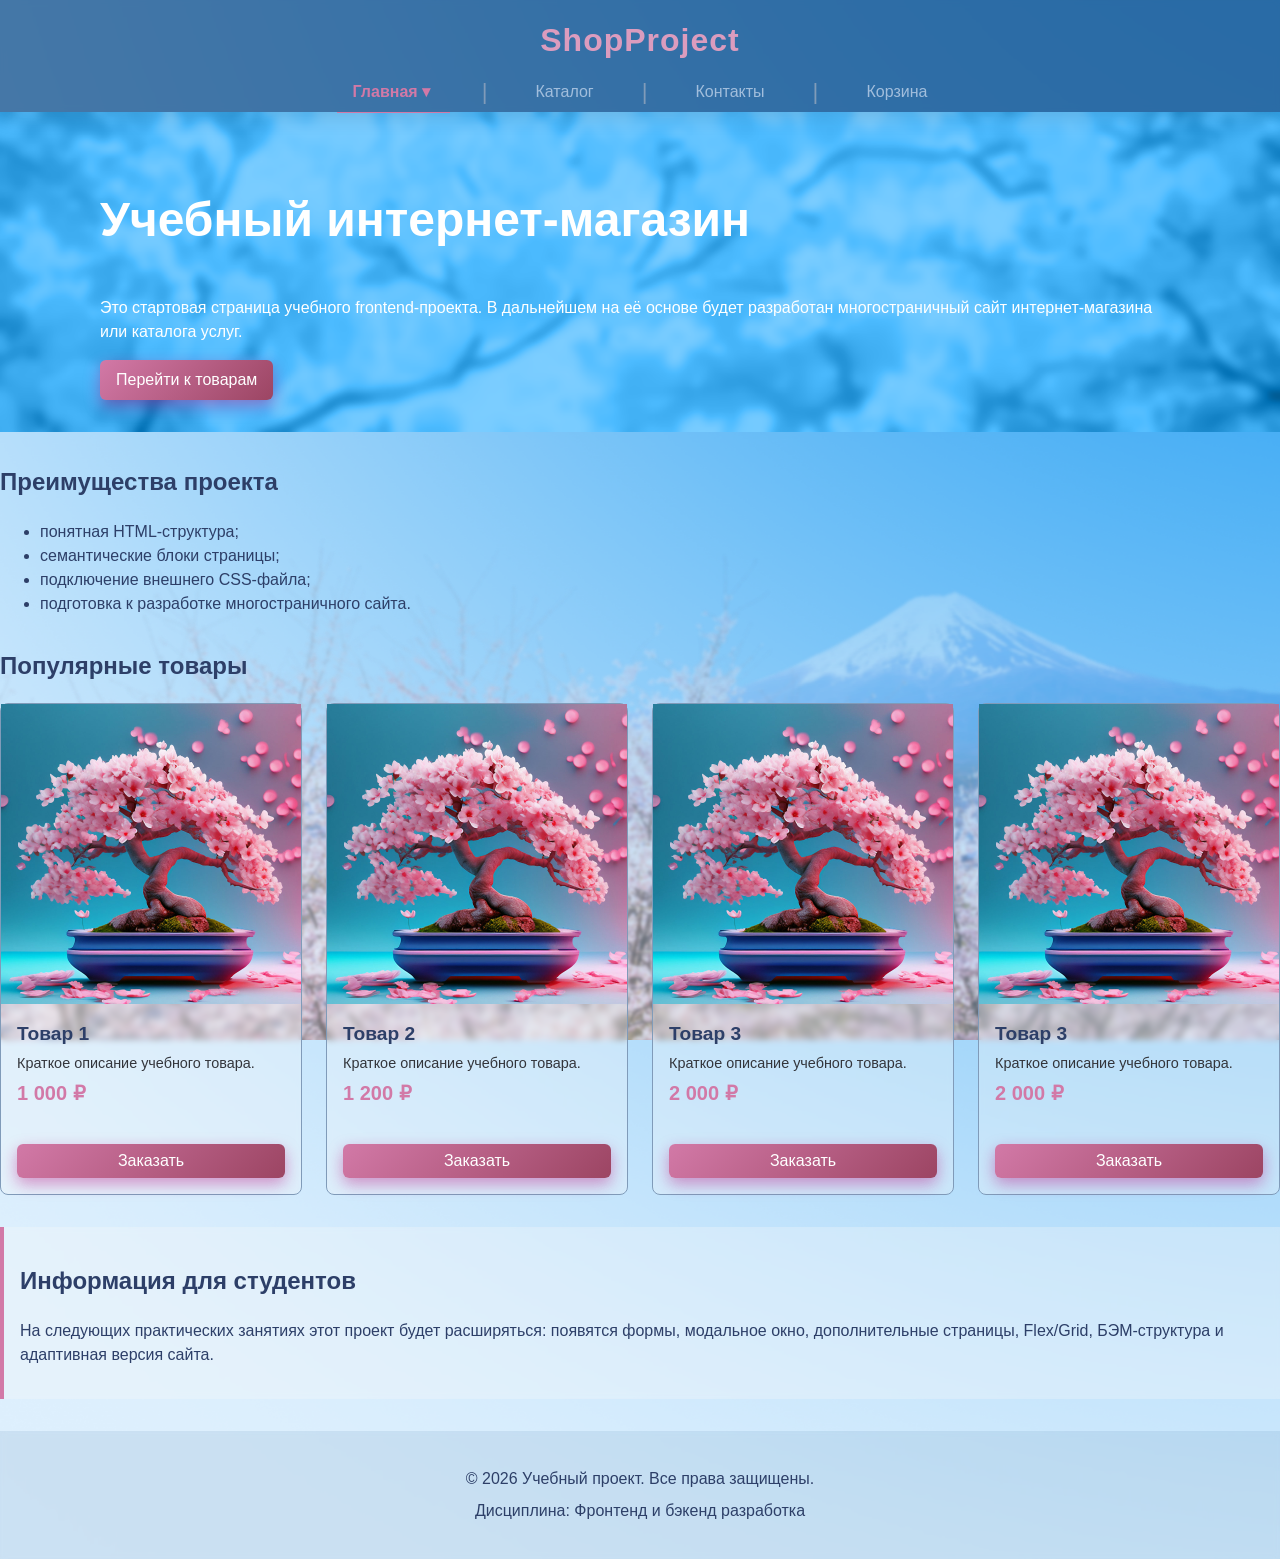
<file: index.html>
<!DOCTYPE html>
<html lang="ru">
<head>
    <meta charset="UTF-8">
    <meta name="viewport" content="width=device-width, initial-scale=1.0">
    <title>Главная — Учебный интернет-магазин</title>

    <link rel="stylesheet" href="css/style.css">
    <script src="js/main.js" defer></script>

    <meta property="og:type" content="website">
    <meta property="og:title" content="Учебный интернет-магазин">
    <meta property="og:description" content="Учебный frontend-проект интернет-магазина.">
    <meta property="og:image" content="https://username.github.io/kr1-html-css-shop/images/preview.jpg">
</head>
<body>
    <header class="site-header">
      <div class="site-header__inner">
        <a class="site-header__logo" href="index.html">ShopProject</a>

        <nav class="site-nav" aria-label="Основная навигация">
          <ul class="site-nav__list">
            <li class="site-nav__item site-nav__item--has-submenu">
              <a class="site-nav__link site-nav__link--active" href="index.html">
                Главная <span class="site-nav__caret">▾</span>
              </a>
              <ul class="site-nav__submenu">
                <li>
                  <a class="site-nav__sublink" href="index.html#advantages">Преимущества</a>
                </li>
                <li>
                  <a class="site-nav__sublink" href="index.html#popular">Популярные товары</a>
                </li>
              </ul>
            </li>
            <li class="site-nav__item">
              <a class="site-nav__link" href="catalog.html">Каталог</a>
            </li>
            <li class="site-nav__item">
              <a class="site-nav__link" href="contacts.html">Контакты</a>
            </li>
            <li class="site-nav__item">
              <a class="site-nav__link" href="order.html">Корзина</a>
            </li>
          </ul>
        </nav>
      </div>
    </header>


    <main>
        <section class="hero" class>
            <h1 class="hero__title">Учебный интернет-магазин</h1>
            <p class="hero__text">
                Это стартовая страница учебного frontend-проекта.
                В дальнейшем на её основе будет разработан многостраничный сайт
                интернет-магазина или каталога услуг.
            </p>
            <a class="button button--primary hero__cta" href="#popular">Перейти к товарам</a>
        </section>

        <section class="section" id="advantages">
            <h2 class="section__title">Преимущества проекта</h2>
            <ul class="advantages-list">
                <li class="advantages-list__item">понятная HTML-структура;</li>
                <li class="advantages-list__item">семантические блоки страницы;</li>
                <li class="advantages-list__item">подключение внешнего CSS-файла;</li>
                <li class="advantages-list__item">подготовка к разработке многостраничного сайта.</li>
            </ul>
        </section>

        <section class="section" id="popular">
          <h2 class="section__title">Популярные товары</h2>

          <div class="products-grid">
            <article class="product-card">
              <a class="product-card__media" href="catalog.html">
                <img
                  class="product-card__image" src="images/product-0.jpg"
                >
              </a>
              <div class="product-card__body">
                <h3 class="product-card__title">Товар 1</h3>
                <p class="product-card__description">Краткое описание учебного товара.</p>
                <p class="product-card__price">1 000 ₽</p>
              </div>
              <div class="product-card__actions">
                <button
                  class="button button--primary product-card__button"
                  type="button"
                >
                  Заказать
                </button>
              </div>
            </article>

            <article class="product-card">
              <a class="product-card__media" href="catalog.html">
                <img
                  class="product-card__image" src="images/product-0.jpg"
                >
              </a>
              <div class="product-card__body">
                <h3 class="product-card__title">Товар 2</h3>
                <p class="product-card__description">Краткое описание учебного товара.</p>
                <p class="product-card__price">1 200 ₽</p>
              </div>
              <div class="product-card__actions">
                <button
                  class="button button--primary product-card__button"
                  type="button"
                  data-product="Товар 2"
                >
                  Заказать
                </button>
              </div>
            </article>

            <article class="product-card">
              <a class="product-card__media" href="catalog.html">
                <img
                  class="product-card__image" src="images/product-0.jpg"
                >
              </a>
              <div class="product-card__body">
                <h3 class="product-card__title">Товар 3</h3>
                <p class="product-card__description">Краткое описание учебного товара.</p>
                <p class="product-card__price">2 000 ₽</p>
              </div>
              <div class="product-card__actions">
                <button
                  class="button button--primary product-card__button"
                  type="button"
                  data-product="Товар 3"
                >
                  Заказать
                </button>
              </div>
            </article>
                        <article class="product-card">
              <a class="product-card__media" href="catalog.html">
                <img
                  class="product-card__image" src="images/product-0.jpg"
                >
              </a>
              <div class="product-card__body">
                <h3 class="product-card__title">Товар 3</h3>
                <p class="product-card__description">Краткое описание учебного товара.</p>
                <p class="product-card__price">2 000 ₽</p>
              </div>
              <div class="product-card__actions">
                <button
                  class="button button--primary product-card__button"
                  type="button"
                  data-product="Товар 3"
                >
                  Заказать
                </button>
              </div>
            </article>
          </div>
        </section>


        <aside class="aside-info">
            <h2 class="aside-info__title">Информация для студентов</h2>
            <p class="aside-info__text">
                На следующих практических занятиях этот проект будет расширяться:
                появятся формы, модальное окно, дополнительные страницы, Flex/Grid,
                БЭМ-структура и адаптивная версия сайта.
            </p>
        </aside>
    </main>

    <footer class="site-footer" id="contacts">
      <p class="site-footer__text">&copy; 2026 Учебный проект. Все права защищены.</p>
      <p class="site-footer__text">Дисциплина: Фронтенд и бэкенд разработка</p>
    </footer>

    <dialog class="order-dialog" id="order-dialog" aria-labelledby="order-dialog-title">
      <h2 class="order-dialog__title" id="order-dialog-title">Оформление заявки</h2>

      <form class="order-form" id="order-form" action="#" method="post" novalidate>
        <input id="selected-product" name="selected-product" type="hidden">

        <div class="order-form__field">
          <label class="order-form__label" for="order-name">Имя</label>
          <input
            class="order-form__input"
            id="order-name"
            name="name"
            type="text"
            placeholder="Введите ваше имя"
            minlength="2"
            autocomplete="given-name"
            required
          >
        </div>

        <div class="order-form__field">
          <label class="order-form__label" for="order-email">E-mail</label>
          <input
            class="order-form__input"
            id="order-email"
            name="email"
            type="email"
            placeholder="example@mail.ru"
            autocomplete="email"
            required
          >
        </div>

        <div class="order-form__field">
          <label class="order-form__label" for="order-phone">Телефон</label>
          <input
            class="order-form__input"
            id="order-phone"
            name="phone"
            type="tel"
            inputmode="tel"
            placeholder="+7 (900) 000-00-00"
            pattern="^\+7 \(\d{3}\) \d{3}-\d{2}-\d{2}$"
            required
          >
          <small class="order-form__hint">Формат: +7 (900) 000-00-00</small>
        </div>

        <div class="order-form__field">
          <label class="order-form__label" for="order-date">Дата связи</label>
          <input
            class="order-form__input"
            id="order-date"
            name="date"
            type="date"
          >
        </div>

        <div class="order-form__field">
          <label class="order-form__label" for="order-topic">Тема заявки</label>
          <select class="order-form__select" id="order-topic" name="topic" required>
            <option value="">Выберите тему</option>
            <option value="product">Заказ товара</option>
            <option value="consultation">Консультация</option>
            <option value="delivery">Доставка</option>
          </select>
        </div>

        <div class="order-form__field">
          <label class="order-form__label" for="order-comment">Комментарий</label>
          <textarea
            class="order-form__textarea"
            id="order-comment"
            name="comment"
            rows="4"
            placeholder="Укажите дополнительную информацию"
          ></textarea>
        </div>

        <div class="order-form__field order-form__field--checkbox">
          <label class="order-form__checkbox-label">
            <input
              class="order-form__checkbox"
              id="order-agreement"
              name="agreement"
              type="checkbox"
              required
            >
            <span>Я согласен на обработку данных</span>
          </label>
        </div>

        <div class="order-form__actions">
          <button class="button button--secondary" type="button" id="close-order-dialog">Закрыть</button>
          <button class="button button--primary" type="submit">Отправить заявку</button>
        </div>
      </form>
    </dialog>

    <p class="success-message" id="success-message" hidden>
      Форма успешно отправлена!
    </p>
</body>
</html>
</file>
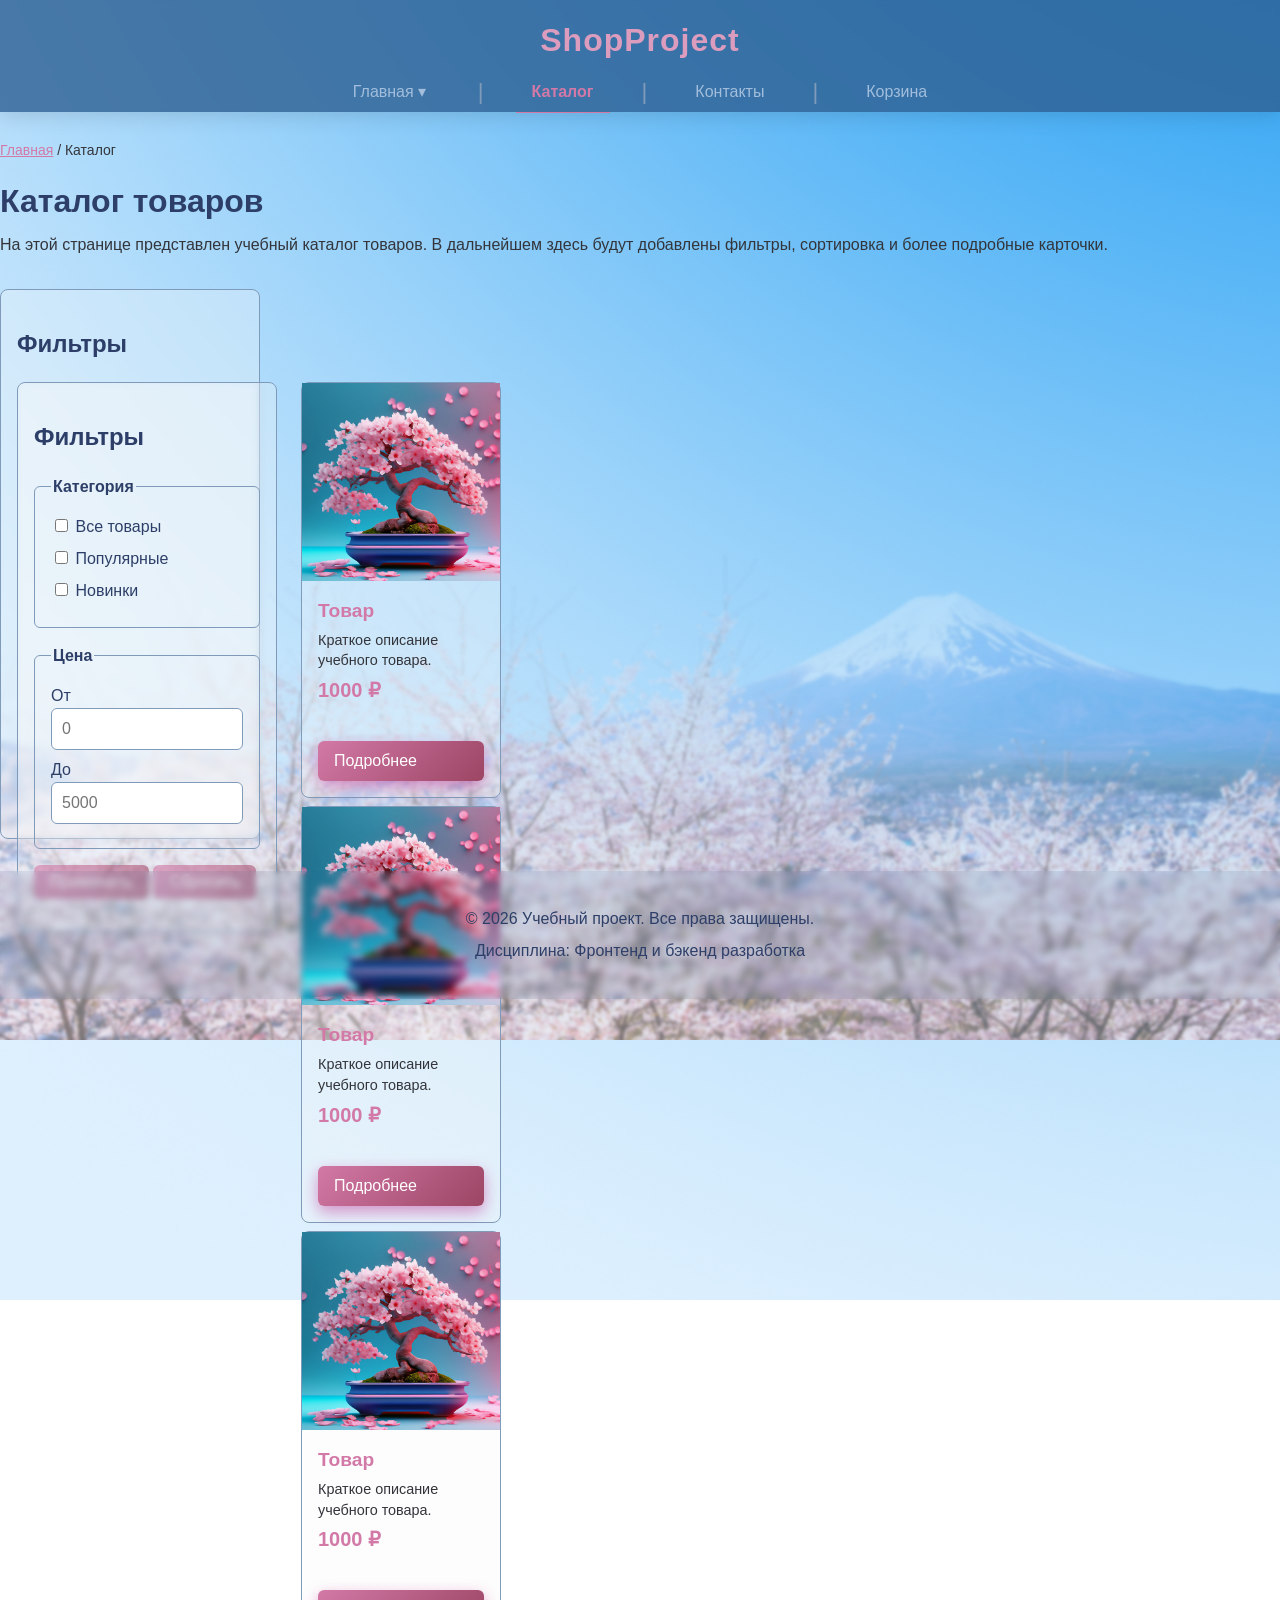
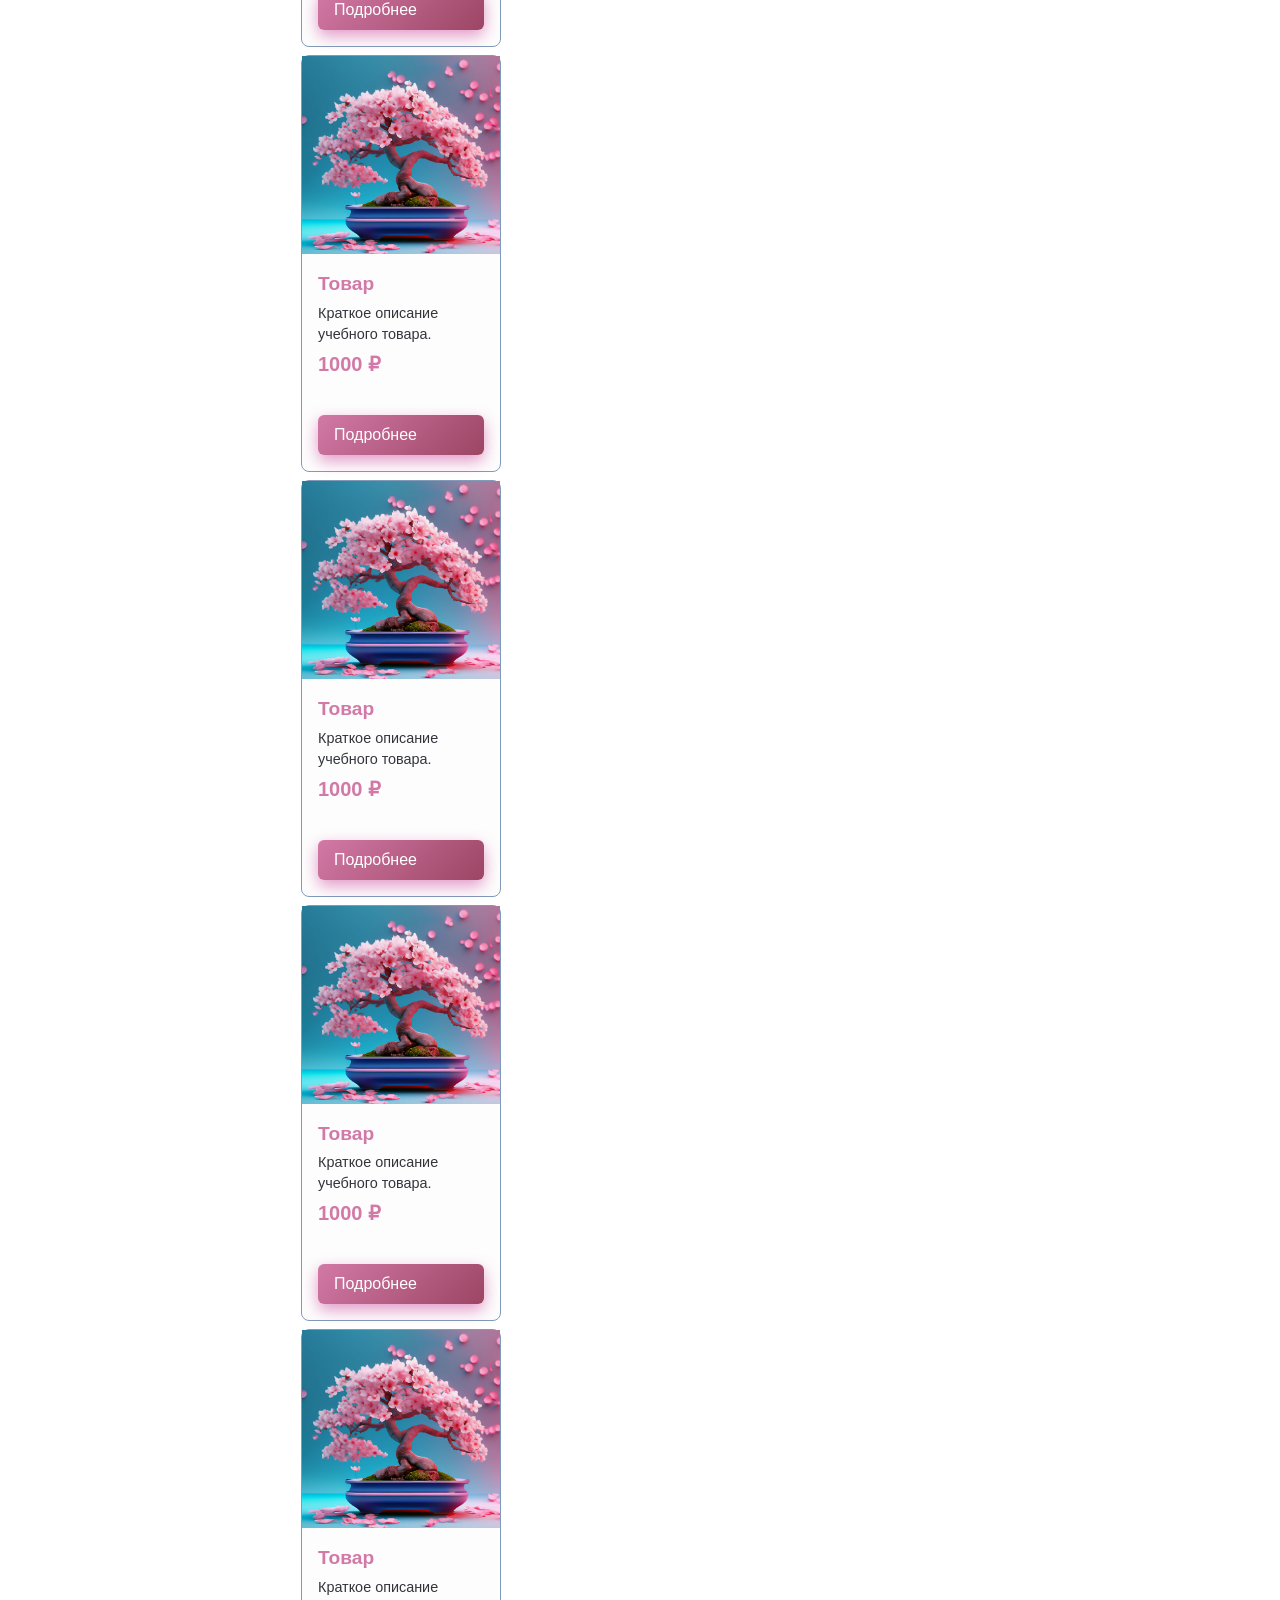
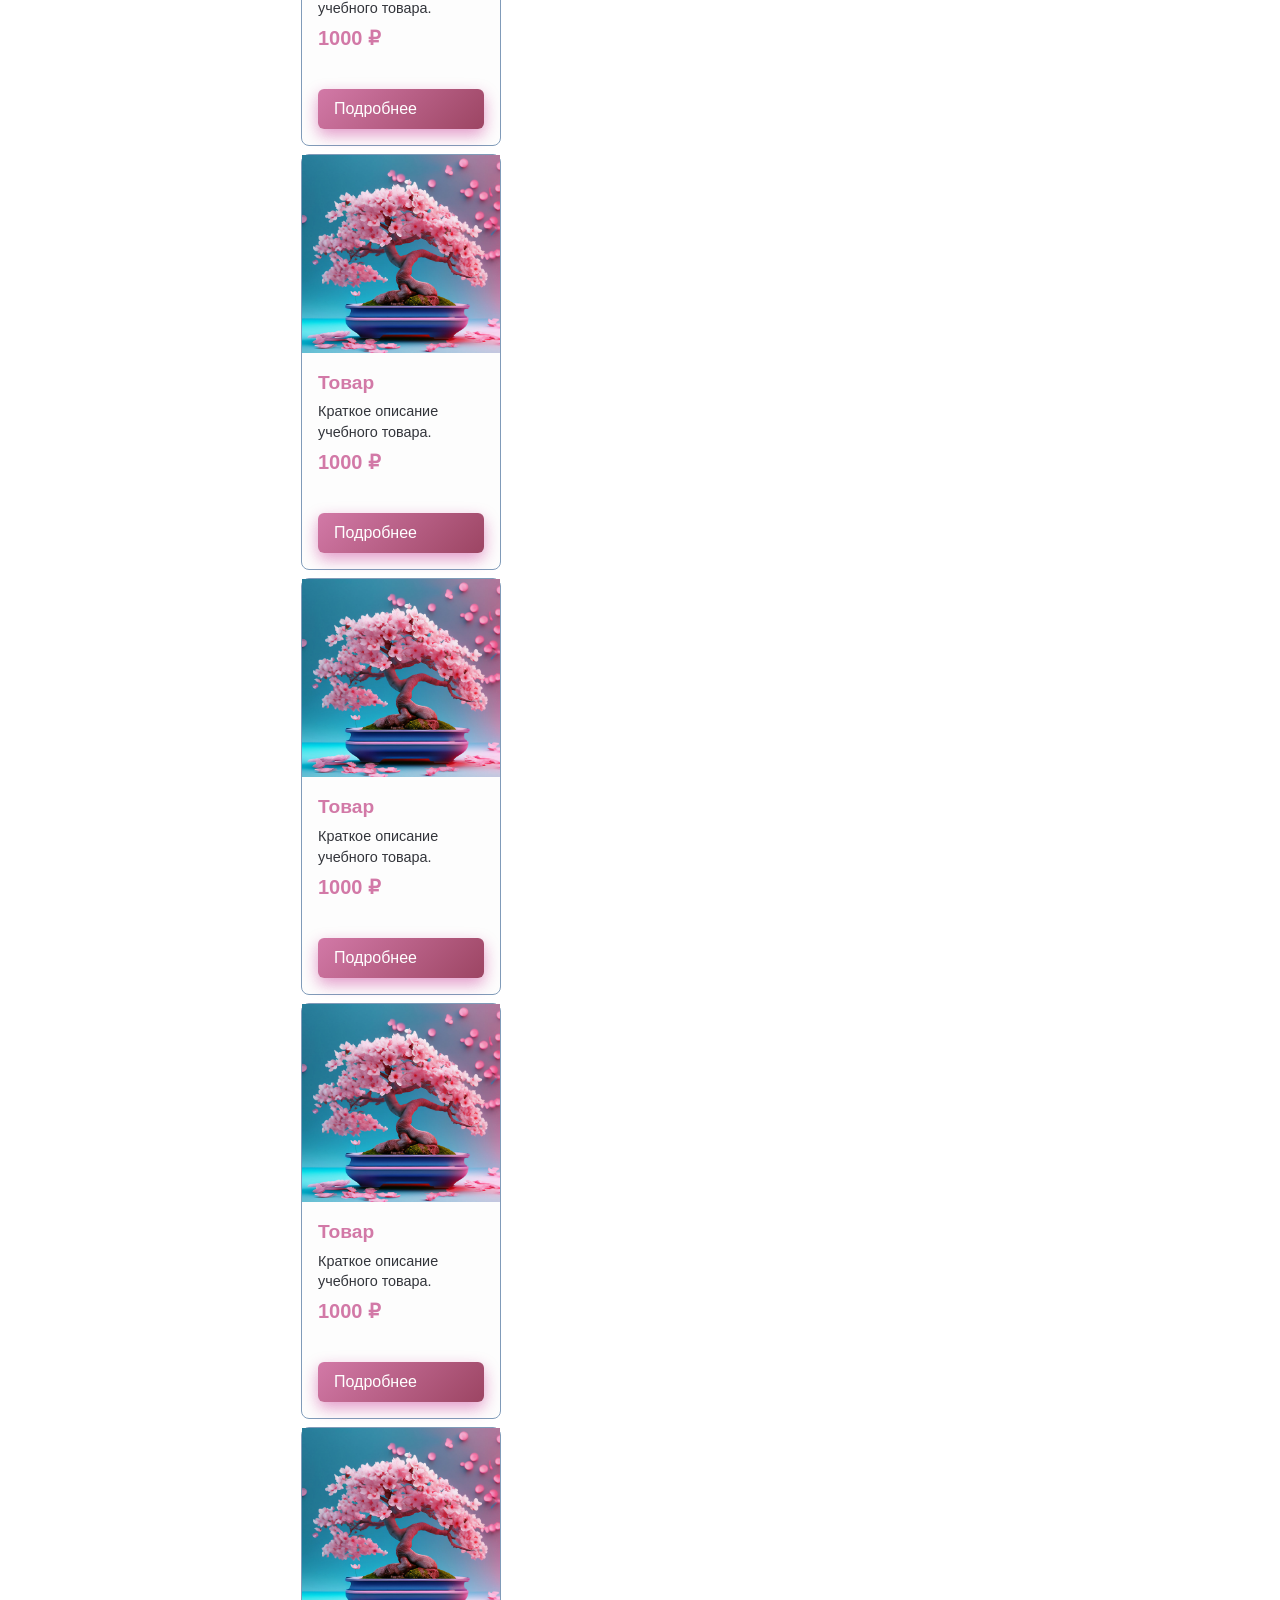
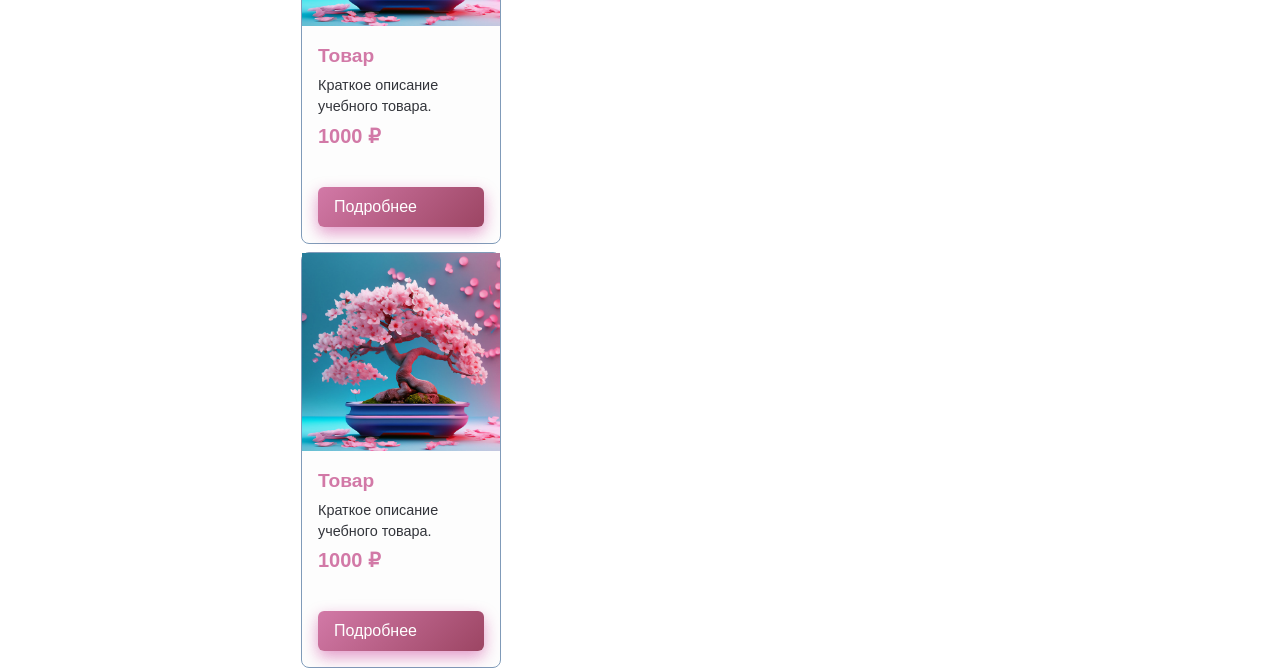
<file: catalog.html>
<!DOCTYPE html>
<html lang="ru">
<head>
  <meta charset="UTF-8">
  <meta name="viewport" content="width=device-width, initial-scale=1.0">
  <meta name="description" content="Каталог товаров учебного интернет-магазина.">
  <title>Каталог товаров — Учебный интернет-магазин</title>

  <link rel="stylesheet" href="css/style.css">

  <meta property="og:type" content="website">
  <meta property="og:title" content="Учебный интернет-магазин">
  <meta property="og:description" content="Учебный frontend-проект интернет-магазина.">
  <meta property="og:image" content="https://username.github.io/kr1-html-css-shop/images/preview.jpg">
</head>

<body>
  <header class="site-header">
    <div class="site-header__inner">
      <a class="site-header__logo" href="index.html">ShopProject</a>

      <nav class="site-nav" aria-label="Основная навигация">
        <ul class="site-nav__list">
          <li class="site-nav__item site-nav__item--has-submenu">
            <a class="site-nav__link" href="index.html">
              Главная <span class="site-nav__caret">▾</span>
            </a>
            <ul class="site-nav__submenu">
              <li><a class="site-nav__sublink" href="index.html#advantages">Преимущества</a></li>
              <li><a class="site-nav__sublink" href="index.html#popular">Популярные товары</a></li>
            </ul>
          </li>
          <li class="site-nav__item">
            <a class="site-nav__link site-nav__link--active" href="catalog.html">Каталог</a>
          </li>
          <li class="site-nav__item">
            <a class="site-nav__link" href="contacts.html">Контакты</a>
          </li>
          <li class="site-nav__item">
            <a class="site-nav__link" href="order.html">Корзина</a>
          </li>
        </ul>
      </nav>
    </div>
  </header>

  <main>
    <nav class="breadcrumbs" aria-label="Хлебные крошки">
      <a class="breadcrumbs__link" href="index.html">Главная</a>
      <span class="breadcrumbs__current">Каталог</span>
    </nav>

    <section class="section catalog-intro">
      <h1 class="catalog-intro__title">Каталог товаров</h1>
      <p class="catalog-intro__text">
        На этой странице представлен учебный каталог товаров.
        В дальнейшем здесь будут добавлены фильтры, сортировка и более
        подробные карточки.
      </p>
    </section>
    <section class="catalog-layout">
      <aside class="catalog-filters">
        <h2>Фильтры</h2>

    <section class="catalog-layout">
      <aside class="catalog-filters">
        <h2 class="catalog-filters__title">Фильтры</h2>

        <form class="filters-form" action="#" method="get">
          <fieldset class="filters-form__group">
            <legend class="filters-form__legend">Категория</legend>

            <label class="filters-form__option">
              <input class="filters-form__checkbox" type="checkbox" name="category" value="all">
              <span>Все товары</span>
            </label>

            <label class="filters-form__option">
              <input class="filters-form__checkbox" type="checkbox" name="category" value="popular">
              <span>Популярные</span>
            </label>

            <label class="filters-form__option">
              <input class="filters-form__checkbox" type="checkbox" name="category" value="new">
              <span>Новинки</span>
            </label>
          </fieldset>

          <fieldset class="filters-form__group">
            <legend class="filters-form__legend">Цена</legend>

            <div class="filters-form__range">
              <label class="filters-form__range-item" for="price-from">
                <span class="filters-form__range-label">От</span>
                <input
                  class="filters-form__input"
                  id="price-from"
                  name="price-from"
                  type="number"
                  min="0"
                  placeholder="0"
                >
              </label>

              <label class="filters-form__range-item" for="price-to">
                <span class="filters-form__range-label">До</span>
                <input
                  class="filters-form__input"
                  id="price-to"
                  name="price-to"
                  type="number"
                  min="0"
                  placeholder="5000"
                >
              </label>
            </div>
          </fieldset>

          <div class="filters-form__actions">
            <button class="button button--primary filters-form__submit" type="submit" disabled>Применить</button>
            <button class="button button--secondary filters-form__reset" type="reset" disabled>Сбросить</button>
          </div>
        </form>
      </aside>

        <div class="products-grid products-grid--catalog">

                    <article class="product-card">
            <a class="product-card__media" href="product.html" aria-label="Товар 1 — подробнее">
              <img class="product-card__image" src="images/product-0.jpg" alt="Товар 1" width="400" height="300" loading="lazy">
            </a>
            <div class="product-card__body">
              <h3 class="product-card__title">
                <a class="product-card__link" href="product.html">Товар</a>
              </h3>
              <p class="product-card__description">Краткое описание учебного товара.</p>
              <p class="product-card__price">1000 ₽</p>
            </div>
            <div class="product-card__actions">
              <a class="button button--secondary product-card__button" href="product.html">Подробнее</a>
            </div>
          </article>
          <article class="product-card">
            <a class="product-card__media" href="product.html" aria-label="Товар 1 — подробнее">
              <img class="product-card__image" src="images/product-0.jpg" alt="Товар 1" width="400" height="300" loading="lazy">
            </a>
            <div class="product-card__body">
              <h3 class="product-card__title">
                <a class="product-card__link" href="product.html">Товар</a>
              </h3>
              <p class="product-card__description">Краткое описание учебного товара.</p>
              <p class="product-card__price">1000 ₽</p>
            </div>
            <div class="product-card__actions">
              <a class="button button--secondary product-card__button" href="product.html">Подробнее</a>
            </div>
          </article>
          <article class="product-card">
            <a class="product-card__media" href="product.html" aria-label="Товар 1 — подробнее">
              <img class="product-card__image" src="images/product-0.jpg" alt="Товар 1" width="400" height="300" loading="lazy">
            </a>
            <div class="product-card__body">
              <h3 class="product-card__title">
                <a class="product-card__link" href="product.html">Товар</a>
              </h3>
              <p class="product-card__description">Краткое описание учебного товара.</p>
              <p class="product-card__price">1000 ₽</p>
            </div>
            <div class="product-card__actions">
              <a class="button button--secondary product-card__button" href="product.html">Подробнее</a>
            </div>
          </article>
                              <article class="product-card">
            <a class="product-card__media" href="product.html" aria-label="Товар 1 — подробнее">
              <img class="product-card__image" src="images/product-0.jpg" alt="Товар 1" width="400" height="300" loading="lazy">
            </a>
            <div class="product-card__body">
              <h3 class="product-card__title">
                <a class="product-card__link" href="product.html">Товар</a>
              </h3>
              <p class="product-card__description">Краткое описание учебного товара.</p>
              <p class="product-card__price">1000 ₽</p>
            </div>
            <div class="product-card__actions">
              <a class="button button--secondary product-card__button" href="product.html">Подробнее</a>
            </div>
          </article>
          <article class="product-card">
            <a class="product-card__media" href="product.html" aria-label="Товар 1 — подробнее">
              <img class="product-card__image" src="images/product-0.jpg" alt="Товар 1" width="400" height="300" loading="lazy">
            </a>
            <div class="product-card__body">
              <h3 class="product-card__title">
                <a class="product-card__link" href="product.html">Товар</a>
              </h3>
              <p class="product-card__description">Краткое описание учебного товара.</p>
              <p class="product-card__price">1000 ₽</p>
            </div>
            <div class="product-card__actions">
              <a class="button button--secondary product-card__button" href="product.html">Подробнее</a>
            </div>
          </article>
          <article class="product-card">
            <a class="product-card__media" href="product.html" aria-label="Товар 1 — подробнее">
              <img class="product-card__image" src="images/product-0.jpg" alt="Товар 1" width="400" height="300" loading="lazy">
            </a>
            <div class="product-card__body">
              <h3 class="product-card__title">
                <a class="product-card__link" href="product.html">Товар</a>
              </h3>
              <p class="product-card__description">Краткое описание учебного товара.</p>
              <p class="product-card__price">1000 ₽</p>
            </div>
            <div class="product-card__actions">
              <a class="button button--secondary product-card__button" href="product.html">Подробнее</a>
            </div>
          </article>
                              <article class="product-card">
            <a class="product-card__media" href="product.html" aria-label="Товар 1 — подробнее">
              <img class="product-card__image" src="images/product-0.jpg" alt="Товар 1" width="400" height="300" loading="lazy">
            </a>
            <div class="product-card__body">
              <h3 class="product-card__title">
                <a class="product-card__link" href="product.html">Товар</a>
              </h3>
              <p class="product-card__description">Краткое описание учебного товара.</p>
              <p class="product-card__price">1000 ₽</p>
            </div>
            <div class="product-card__actions">
              <a class="button button--secondary product-card__button" href="product.html">Подробнее</a>
            </div>
          </article>
          <article class="product-card">
            <a class="product-card__media" href="product.html" aria-label="Товар 1 — подробнее">
              <img class="product-card__image" src="images/product-0.jpg" alt="Товар 1" width="400" height="300" loading="lazy">
            </a>
            <div class="product-card__body">
              <h3 class="product-card__title">
                <a class="product-card__link" href="product.html">Товар</a>
              </h3>
              <p class="product-card__description">Краткое описание учебного товара.</p>
              <p class="product-card__price">1000 ₽</p>
            </div>
            <div class="product-card__actions">
              <a class="button button--secondary product-card__button" href="product.html">Подробнее</a>
            </div>
          </article>
          <article class="product-card">
            <a class="product-card__media" href="product.html" aria-label="Товар 1 — подробнее">
              <img class="product-card__image" src="images/product-0.jpg" alt="Товар 1" width="400" height="300" loading="lazy">
            </a>
            <div class="product-card__body">
              <h3 class="product-card__title">
                <a class="product-card__link" href="product.html">Товар</a>
              </h3>
              <p class="product-card__description">Краткое описание учебного товара.</p>
              <p class="product-card__price">1000 ₽</p>
            </div>
            <div class="product-card__actions">
              <a class="button button--secondary product-card__button" href="product.html">Подробнее</a>
            </div>
          </article>
                              <article class="product-card">
            <a class="product-card__media" href="product.html" aria-label="Товар 1 — подробнее">
              <img class="product-card__image" src="images/product-0.jpg" alt="Товар 1" width="400" height="300" loading="lazy">
            </a>
            <div class="product-card__body">
              <h3 class="product-card__title">
                <a class="product-card__link" href="product.html">Товар</a>
              </h3>
              <p class="product-card__description">Краткое описание учебного товара.</p>
              <p class="product-card__price">1000 ₽</p>
            </div>
            <div class="product-card__actions">
              <a class="button button--secondary product-card__button" href="product.html">Подробнее</a>
            </div>
          </article>
          <article class="product-card">
            <a class="product-card__media" href="product.html" aria-label="Товар 1 — подробнее">
              <img class="product-card__image" src="images/product-0.jpg" alt="Товар 1" width="400" height="300" loading="lazy">
            </a>
            <div class="product-card__body">
              <h3 class="product-card__title">
                <a class="product-card__link" href="product.html">Товар</a>
              </h3>
              <p class="product-card__description">Краткое описание учебного товара.</p>
              <p class="product-card__price">1000 ₽</p>
            </div>
            <div class="product-card__actions">
              <a class="button button--secondary product-card__button" href="product.html">Подробнее</a>
            </div>
          </article>
          <article class="product-card">
            <a class="product-card__media" href="product.html" aria-label="Товар 1 — подробнее">
              <img class="product-card__image" src="images/product-0.jpg" alt="Товар 1" width="400" height="300" loading="lazy">
            </a>
            <div class="product-card__body">
              <h3 class="product-card__title">
                <a class="product-card__link" href="product.html">Товар</a>
              </h3>
              <p class="product-card__description">Краткое описание учебного товара.</p>
              <p class="product-card__price">1000 ₽</p>
            </div>
            <div class="product-card__actions">
              <a class="button button--secondary product-card__button" href="product.html">Подробнее</a>
            </div>
          </article>
        </div>
      </section>
    </section>

  </main>

  <footer class="site-footer">
    <p class="site-footer__text">&copy; 2026 Учебный проект. Все права защищены.</p>
    <p class="site-footer__text">Дисциплина: Фронтенд и бэкенд разработка</p>
  </footer>
</body>
</html>
</file>
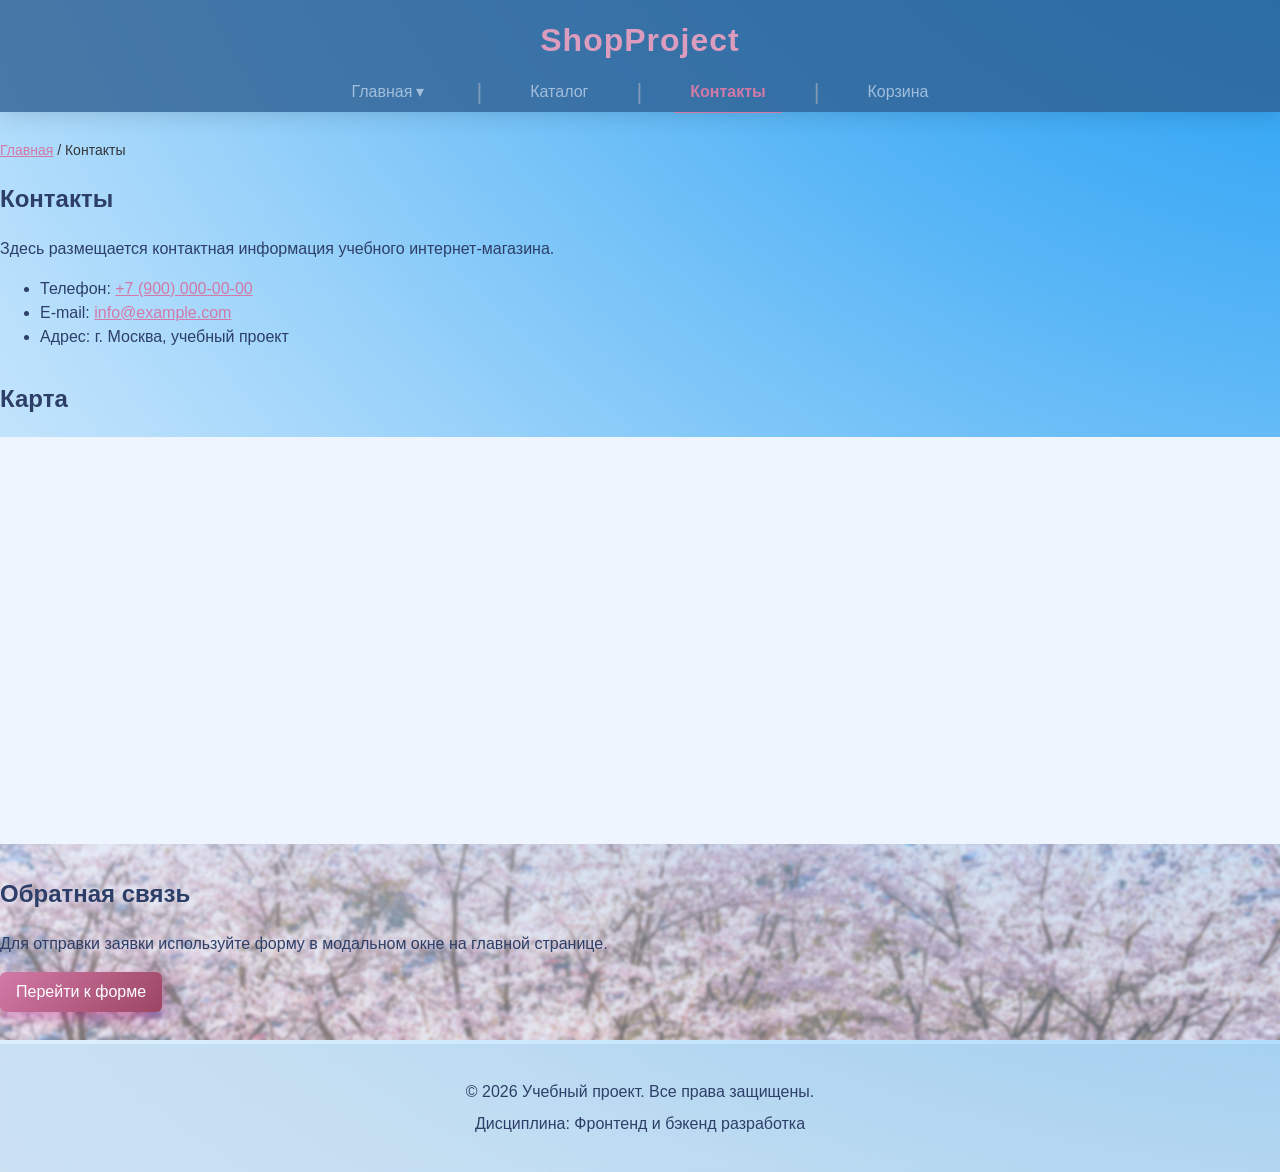
<file: contacts.html>
<!DOCTYPE html>
<html lang="ru">
<head>
  <meta charset="UTF-8">
  <meta name="viewport" content="width=device-width, initial-scale=1.0">
  <meta name="description" content="Контактная информация учебного интернет-магазина.">

  <title>Контакты — Учебный интернет-магазин</title>

  <link rel="stylesheet" href="css/style.css">

  <meta property="og:type" content="website">
  <meta property="og:title" content="Учебный интернет-магазин">
  <meta property="og:description" content="Учебный frontend-проект интернет-магазина.">
  <meta property="og:image" content="https://username.github.io/kr1-html-css-shop/images/preview.jpg">
</head>
<body>
    <header class="site-header">
      <div class="site-header__inner">
        <a class="site-header__logo" href="index.html">ShopProject</a>

        <nav class="site-nav" aria-label="Основная навигация">
          <ul class="site-nav__list">
            <li class="site-nav__item site-nav__item--has-submenu">
              <a class="site-nav__link" href="index.html">
                Главная <span class="site-nav__caret">▾</span>
              </a>
              <ul class="site-nav__submenu">
                <li>
                  <a class="site-nav__sublink" href="index.html#advantages">Преимущества</a>
                </li>
                <li>
                  <a class="site-nav__sublink" href="index.html#popular">Популярные товары</a>
                </li>
              </ul>
            </li>
            <li class="site-nav__item">
              <a class="site-nav__link" href="catalog.html">Каталог</a>
            </li>
            <li class="site-nav__item">
              <a class="site-nav__link site-nav__link--active" href="contacts.html">Контакты</a>
            </li>
            <li class="site-nav__item">
              <a class="site-nav__link" href="order.html">Корзина</a>
            </li>
          </ul>
        </nav>
      </div>
    </header>
  <main>
    <nav class="breadcrumbs" aria-label="Хлебные крошки">
      <a href="index.html">Главная</a>
      <span>/ Контакты</span>
    </nav>

    <section class="section">
      <h1>Контакты</h1>
      <p>
        Здесь размещается контактная информация учебного интернет-магазина.
      </p>

      <ul>
        <li>Телефон: <a href="tel:+71234567890">+7 (900) 000-00-00</a></li>
        <li>E-mail: <a href="mailto:info@example.com">info@example.com</a></li>
        <li>Адрес: г. Москва, учебный проект</li>
      </ul>
    </section>

    <section class="section">
      <h2>Карта</h2>
      <div class="map">
        <iframe id="map_896515319" frameborder="0" width="100%" height="400px" src="https://makemap.2gis.ru/widget?data=[base64]" sandbox="allow-modals allow-forms allow-scripts allow-same-origin allow-popups allow-top-navigation-by-user-activation"></iframe>
      </div>
    </section>

    <section class="section" id="feedback">
      <h2>Обратная связь</h2>
      <p>
        Для отправки заявки используйте форму в модальном окне на главной странице.
      </p>
      <a class="button" href="index.html#contacts">Перейти к форме</a>
    </section>

  </main>


<footer>
    <p>&copy; 2026 Учебный проект. Все права защищены.</p>
    <p>Дисциплина: Фронтенд и бэкенд разработка</p>
</footer>
</body>
</html>
</file>
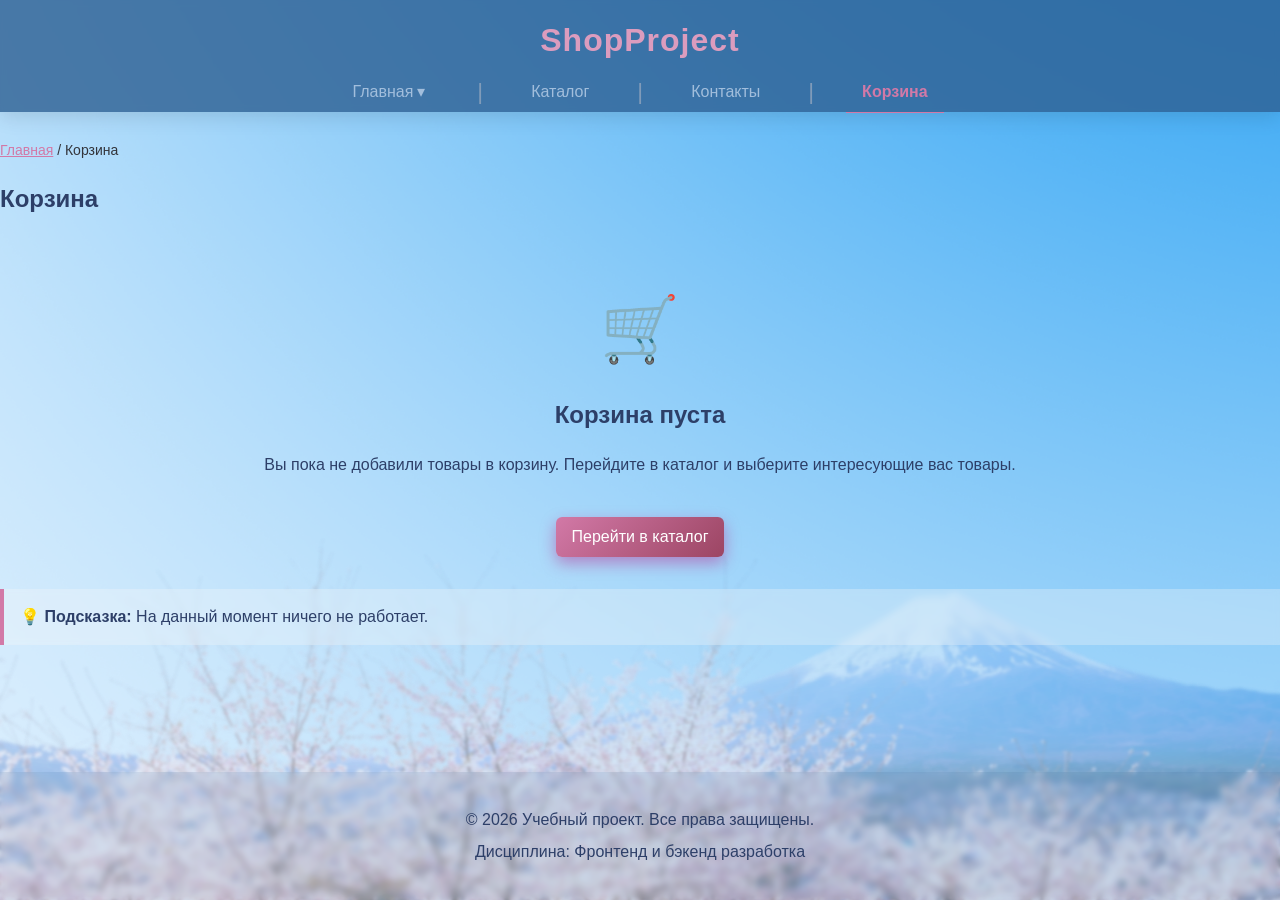
<file: order.html>
<!DOCTYPE html>
<html lang="ru">
<head>
  <meta charset="UTF-8">
  <meta name="viewport" content="width=device-width, initial-scale=1.0">
  <meta name="description" content="Корзина заказа учебного интернет-магазина.">
  <title>Корзина — Учебный интернет-магазин</title>

  <link rel="stylesheet" href="css/style.css">

  <meta property="og:type" content="website">
  <meta property="og:title" content="Учебный интернет-магазин">
  <meta property="og:description" content="Учебный frontend-проект интернет-магазина.">
</head>
<body>
  <header class="site-header">
    <div class="site-header__inner">
      <a class="site-header__logo" href="index.html">ShopProject</a>

      <nav class="site-nav" aria-label="Основная навигация">
        <ul class="site-nav__list">
          <li class="site-nav__item site-nav__item--has-submenu">
            <a class="site-nav__link" href="index.html">
              Главная <span class="site-nav__caret">▾</span>
            </a>
            <ul class="site-nav__submenu">
              <li><a class="site-nav__sublink" href="index.html#advantages">Преимущества</a></li>
              <li><a class="site-nav__sublink" href="index.html#popular">Популярные товары</a></li>
            </ul>
          </li>
          <li class="site-nav__item">
            <a class="site-nav__link" href="catalog.html">Каталог</a>
          </li>
          <li class="site-nav__item">
            <a class="site-nav__link" href="contacts.html">Контакты</a>
          </li>
          <li class="site-nav__item">
            <a class="site-nav__link site-nav__link--active" href="order.html">Корзина</a>
          </li>
        </ul>
      </nav>
    </div>
  </header>

  <main>
    <nav class="breadcrumbs" aria-label="Хлебные крошки">
      <a href="index.html">Главная</a>
      <span>/ Корзина</span>
    </nav>

    <section class="section">
      <h1>Корзина</h1>
    </section>

    <div class="cart-empty">
      <div class="cart-empty__icon">🛒</div>
      <h2>Корзина пуста</h2>
      <p>
        Вы пока не добавили товары в корзину. Перейдите в каталог
        и выберите интересующие вас товары.
      </p>
      <br>
      <a class="button" href="catalog.html">Перейти в каталог</a>
    </div>

    <section class="section">
      <div class="aside-info">
        <strong>💡 Подсказка:</strong> На данный момент ничего не работает.
      </div>
    </section>
  </main>

  <footer>
    <p>&copy; 2026 Учебный проект. Все права защищены.</p>
    <p>Дисциплина: Фронтенд и бэкенд разработка</p>
  </footer>
</body>
</html>
</file>
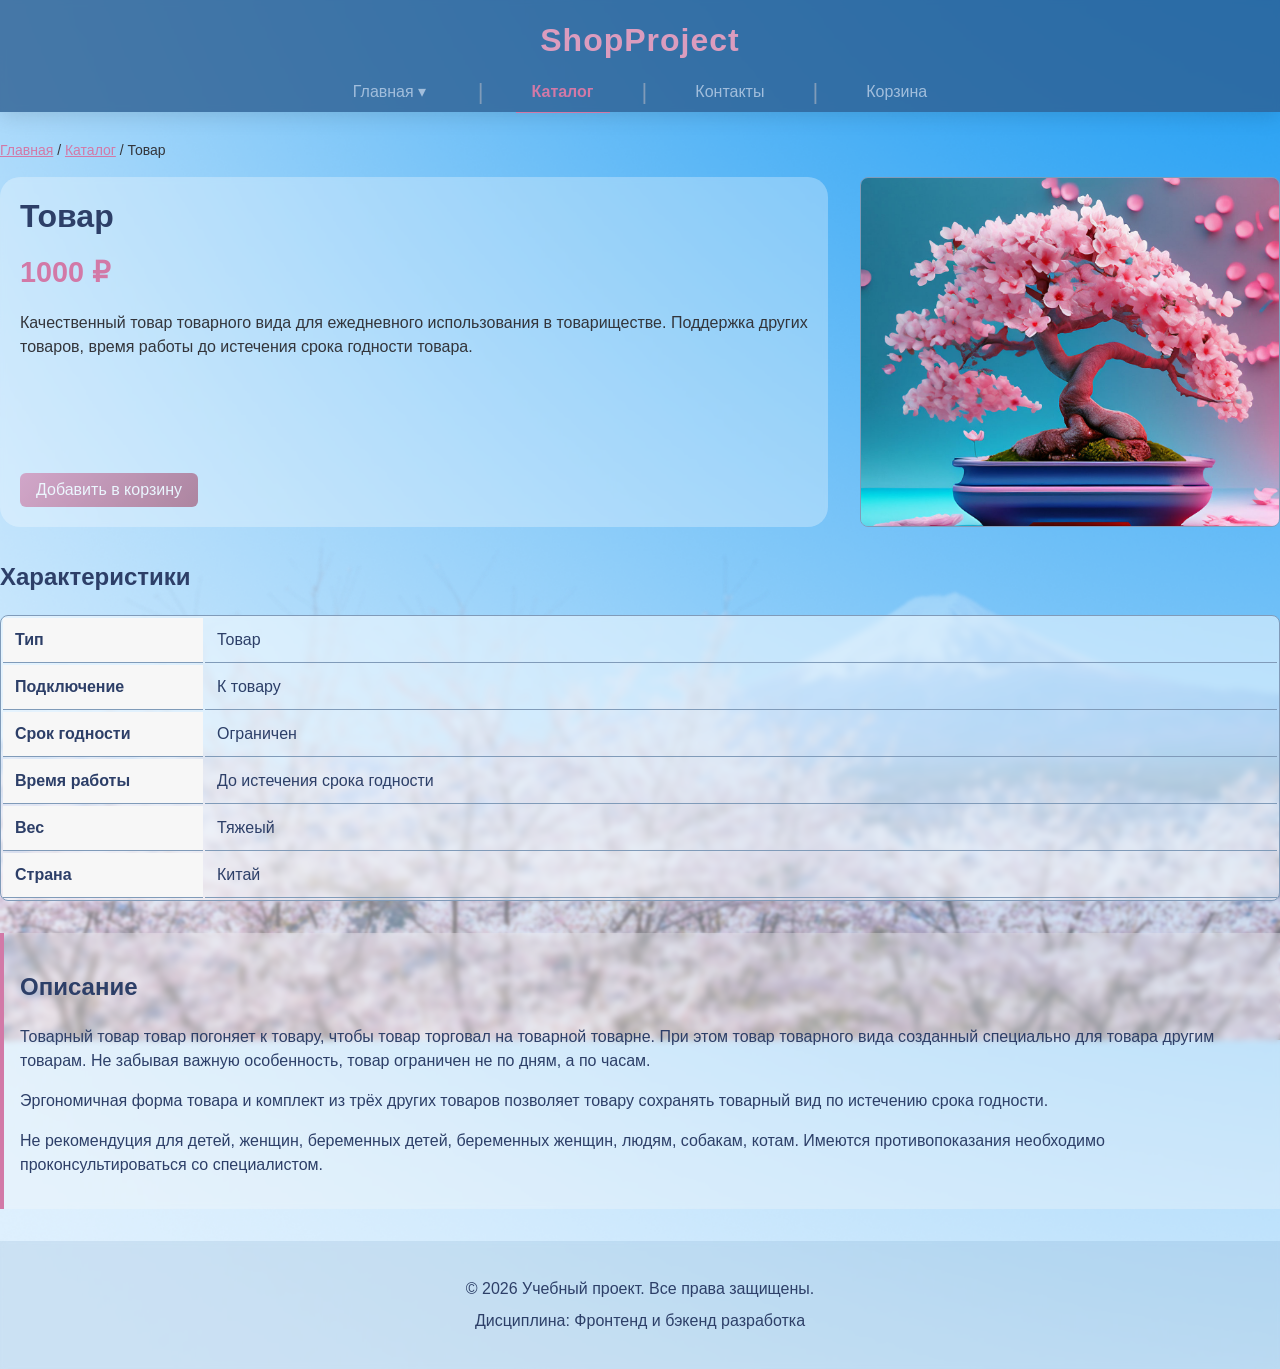
<file: product.html>
<!DOCTYPE html>
<html lang="ru">
<head>
  <meta charset="UTF-8">
  <meta name="viewport" content="width=device-width, initial-scale=1.0">
    <title>Товар — Учебный интернет-магазин</title>

  <link rel="stylesheet" href="css/style.css">
</head>

<body>
  <header class="site-header">
    <div class="site-header__inner">
      <a class="site-header__logo" href="index.html">ShopProject</a>

      <nav class="site-nav" aria-label="Основная навигация">
        <ul class="site-nav__list">
          <li class="site-nav__item site-nav__item--has-submenu">
            <a class="site-nav__link" href="index.html">
              Главная <span class="site-nav__caret">▾</span>
            </a>
            <ul class="site-nav__submenu">
              <li><a class="site-nav__sublink" href="index.html#advantages">Преимущества</a></li>
              <li><a class="site-nav__sublink" href="index.html#popular">Популярные товары</a></li>
            </ul>
          </li>
          <li class="site-nav__item">
            <a class="site-nav__link site-nav__link--active" href="catalog.html">Каталог</a>
          </li>
          <li class="site-nav__item">
            <a class="site-nav__link" href="contacts.html">Контакты</a>
          </li>
          <li class="site-nav__item">
            <a class="site-nav__link" href="order.html">Корзина</a>
          </li>
        </ul>
      </nav>
    </div>
  </header>

  <main>
    <nav class="breadcrumbs" aria-label="Хлебные крошки">
      <a href="index.html">Главная</a>
      <span>/</span>
      <a href="catalog.html">Каталог</a>
      <span>/ Товар</span>
    </nav>

    <section class="product-detail">
        <div class="product-detail__info">
        <h1 class="product-detail__title">Товар</h1>
        <p class="product-detail__price">
            1000 ₽
        </p>
        <p class="product-detail__description">
            Качественный товар товарного вида для ежедневного использования в товариществе. Поддержка других товаров,
            время работы до истечения срока годности товара.
        </p>

        <div class="product-detail__actions">
            <button class="button" type="button" disabled>
            Добавить в корзину
            </button>
        </div>
        </div>

        <div class="product-detail__media">
        <img
            class="product-detail__image"
            src="images/product-0.jpg"
            alt="Товар"
        >
        </div>
    </section>

    <section class="section product-section">
      <h2>Характеристики</h2>
      <table class="product-specs">
        <tbody>
          <tr>
            <th>Тип</th>
            <td>Товар</td>
          </tr>
          <tr>
            <th>Подключение</th>
            <td>К товару</td>
          </tr>
          <tr>
            <th>Срок годности</th>
            <td>Ограничен</td>
          </tr>
          <tr>
            <th>Время работы</th>
            <td>До истечения срока годности</td>
          </tr>
          <tr>
            <th>Вес</th>
            <td>Тяжеый</td>
          </tr>
          <tr>
            <th>Страна</th>
            <td>Китай</td>
          </tr>
        </tbody>
      </table>
    </section>

    <aside class="aside-info">
      <h2 class="aside-info__title">Описание</h2>
      <p>
        Товарный товар товар погоняет к товару, чтобы товар торговал на товарной товарне. При этом товар товарного вида созданный специально для товара другим товарам. Не забывая важную особенность, товар ограничен не по дням, а по часам.
      </p>
      <p>
        Эргономичная форма товара и комплект из трёх других товаров позволяет товару сохранять товарный вид по истечению срока годности.
      </p>
      <p>
        Не рекомендуция для детей, женщин, беременных детей, беременных женщин, людям, собакам, котам. Имеются противопоказания необходимо проконсультироваться со специалистом.
      </p>
    </section>
  </main>

  <footer>
    <p>&copy; 2026 Учебный проект. Все права защищены.</p>
    <p>Дисциплина: Фронтенд и бэкенд разработка</p>
  </footer>
</body>
</html>
</file>
<file: css/style.css>
/* ===============================
   1. Переменные проекта
   =============================== */
:root {
  /* Цвета */
  --color-bg: #f1e8f4;
  --color-text: #2d3f68;
  --color-muted: #33353b;

  --color-blue: #a2bedc;
  --color-dark-blue: #2d5f93;
  
  --color-primary: #d279a7;
  --color-primary-dark: #9c4563;
  --color-primary-light: #db9cbe;

  --color-target: #ebc5ea;
  --color-border: #809bb9;
  --color-surface: #f7f7f7;
  --color-surface-accent: #eef5ff;

  --color-danger: #cd2342;
  --color-success: #22a13e;

  --color-success-bg: #eefaf0;
  --color-white: #ffffff;
  --gray: #f2f2f2;

  /* Градиенты */
  --grad-header: #674636;
  --grad-primary: linear-gradient(135deg, var(--color-primary) 0%, var(--color-primary-dark) 100%);
  --grad-primary-rev: linear-gradient(135deg, var(--color-primary-dark) 0%, var(--color-primary) 100%);
  --grad-primary-hover: linear-gradient(135deg, var(--color-primary-light) 0%, var(--color-primary) 100%);
  --grad-active: linear-gradient(135deg, var(--color-primary) 0%, var(--color-primary-light) 100%);
  --grad-submenu: linear-gradient(180deg, #ffffff 0%, #f7faff 100%);

  /* Тени */
  --shadow-header: 0 4px 20px rgba(0, 0, 0, 0.12);
  --shadow-menu: 0 10px 24px rgba(0, 0, 0, 0.08);
  --shadow-button: 0 6px 16px rgba(184, 0, 120, 0.4);

  /* Отступы */
  --space-xs: 4px;
  --space-sm: 8px;
  --space-md: 16px;
  --space-lg: 24px;
  --space-xl: 32px;

  /* Скругления */
  --radius-sm: 6px;
  --radius-md: 8px;
  --radius-lg: 12px;

  /* Ширина контейнера и высота шапки */
  --container-width: 1300px;
  --header-height: 140px;
}

/* ===============================
   2. Базовые стили
   =============================== */
* {
  box-sizing: border-box;
}
html {
  scroll-behavior: smooth;
  scroll-padding-top: 140px;
}
body {
  min-height: 100vh;
  display: flex;
  flex-direction: column;
  margin: 0;
  padding-top: var(--header-height);
  font-family: Arial, sans-serif;
  line-height: 1.5;
  color: var(--color-text);

  background-image: url('../images/1.png');
  background-size: cover;
  background-position: center;
  background-repeat: no-repeat;

  position: relative;
}

body::after {
  content: "";
  position: fixed;
  left: 0;
  right: 0;
  bottom: -140px;

  height: 3200px;            
  background-image: url('../images/2.png');
  background-repeat: no-repeat;
  background-position: bottom center;
  background-size: contain;  

  pointer-events: none;   
  z-index: 0;      
}
main {
  flex: 1;
  z-index: 1;
}
footer {
  z-index: 2;
  flex-shrink: 0;
  padding: var(--space-lg);
  line-height: 1;
  background-color: var(--gray);
  
  background: color-mix(in srgb, var(--color-dark-blue) 10%, transparent);
  backdrop-filter: blur(3px);

  text-align: center;
}

/* ===============================
   3. Шапка сайта
   =============================== */
.site-header {
  position: fixed;
  top: 0;
  left: 0;
  width: 100%;
  z-index: 1000;
  height: 112px;

  padding: var(--space-md) var(--space-lg);
  background: color-mix(in srgb, var(--color-dark-blue) 80%, transparent);
  backdrop-filter: blur(3px);
  box-shadow: var(--shadow-header);
}
.site-header__inner {
  display: flex;
  flex-direction: column;
  align-items: center;
  gap: var(--space-sm);
  margin: 0 auto;
}
.site-header__logo {
  font-size: 2rem;
  font-weight: 800;
  letter-spacing: 1px;
  text-decoration: none;

  background: var(--color-primary-light);
  background-clip: text;
  color: transparent;

  transition: all 0.2s ease;
}
.site-header__logo:hover {
  transform: translateY(-2px);
  background: var(--color-primary);
  background-clip: text;
  color: transparent;
}

/* ===============================
   4. Навигация (включая выпадающее меню)
   =============================== */
.site-nav {
  width: 100%;
}
.site-nav__list {
  display: flex;
  justify-content: center;
  align-items: center;
  padding: 0;
  margin: 0;
  list-style: none;
}
.site-nav__item {
  position: relative;
  display: flex;
  align-items: center;
}
.site-nav__item:not(:last-child)::after {
  content: "|";
  margin: 0 var(--space-xl);
  color: var(--color-border);
  font-weight: 200;
  font-size: 1.4rem;
  line-height: 1;
  pointer-events: none;
  user-select: none;
}

.site-nav__link {
  display: inline-flex;
  align-items: center;
  padding: var(--space-sm) var(--space-md);

  color: var(--color-blue); 
  font-weight: 500;
  text-decoration: none;
  border-bottom: 1px solid transparent;

  transition: all 0.05s ease;
}
.site-nav__link:hover {
  color: var(--color-white);
  border-bottom: 2px solid var(--color-primary); 
  padding-bottom: calc(var(--space-sm) - 1px);
}
.site-nav__link:focus-visible {
  outline: 2px solid var(--color-primary);
  outline-offset: 3px;
}
.site-nav__link--active {
  font-weight: 600;
  color: var(--color-primary);
  border-bottom: 1px solid var(--color-primary);  
}
.site-nav__caret{
  padding: 0 var(--space-xs);
}

.site-nav__submenu {
  position: absolute;
  top: 100%;
  z-index: 20;
  padding: var(--space-xs) 0;
  list-style: none;

  background: var(--grad-submenu);
  border: 1px solid var(--color-border);
  border-radius: var(--radius-sm);
  box-shadow: var(--shadow-menu);

  display: none;
}
.site-nav__item--has-submenu:hover > .site-nav__submenu,
.site-nav__item--has-submenu:focus-within > .site-nav__submenu {
  display: block;
}
.site-nav__sublink {
  display: block;
  padding: var(--space-sm) var(--space-md);
  color: var(--color-text);
  text-decoration: none;
  transition: all 0.15s ease;
}
.site-nav__sublink:hover {
  color: var(--color-white);
  background: var(--grad-primary-hover);
}
:target {
  border-radius: var(--radius-md);
  animation: target-highlight 2s ease-out;
}
@keyframes target-highlight {
  0% {
    outline: 10px solid var(--color-target);
    background-color: var(--color-target);
  }
  100% {
    outline: 0 solid transparent;
    background-color: transparent;
  }
}

/* ===============================
   6. Общие элементы интерфейса
   =============================== */
a {
  color: var(--color-primary);
}
a:hover {
  color: var(--color-primary-dark);
}

.button {
  display: inline-block;
  font-size: 1rem;
  padding: var(--space-sm) var(--space-md);
  color: var(--color-white);
  background: var(--grad-primary);
  text-decoration: none;
  border: none;
  border-radius: var(--radius-sm);
  cursor: pointer;
  box-shadow: var(--shadow-button);
  transition: all 0.2s ease;
}
.button:hover {
  color: var(--color-white);
  background: var(--grad-primary-hover);
  transform: translateY(-1px);
  box-shadow: var(--shadow-button);
}
.button:disabled {
  opacity: 0.6;
  cursor: not-allowed;
  transform: none;
  box-shadow: none;
}

/* ===============================
   5. Компоненты страницы
   =============================== */
.hero {
  width: 100%;
  margin: -28px auto var(--space-xl);
  padding: var(--space-xl) 100px;
  
  background-image: url('../images/3.png');

  background-size: cover;    
  background-position: center;    
  background-repeat: no-repeat;  
  color:var(--color-white);

}
.hero h1{
  font-size: 3rem;
  color:var(--color-white);
}
.section {
  max-width: var(--container-width);
  margin: 0 auto var(--space-xl);
}
.section h2 {
  margin-top: 0;
}

.products-grid {
  display: grid;
  grid-template-columns: repeat(auto-fill, minmax(260px, 1fr));
  gap: var(--space-lg);
}
.product-card {
  display: flex;
  flex-direction: column;
  border: 1px solid var(--color-border);
  border-radius: var(--radius-md);
  transition: all 0.25s ease;

  background-color: color-mix(in srgb, var(--color-surface) 30%, transparent);
  backdrop-filter: blur(3px);
}
.product-card:hover {
  transform: translateY(-4px);
  border-color: var(--color-primary-light);
}

.product-card__media {
  display: block;
  aspect-ratio: 4 / 3;
  background: linear-gradient(135deg, #eef5ff 0%, #dbe8fb 100%);
}
.product-card__image {
  display: block;
  width: 100%;
  height: 100%;
  object-fit: cover;
}
.product-card__body {
  display: flex;
  flex-direction: column;
  gap: var(--space-xs);
  padding: var(--space-md);
}
.product-card__title {
  margin: 0;
  font-size: 1.2rem;
  font-weight: 700;
  color: var(--color-text);
}
.product-card__description {
  margin: 0;
  font-size: 0.9rem;
  line-height: 1.45;
  color: var(--color-muted);
}
.product-card__price {
  margin-top: auto;
  font-size: 1.25rem;
  font-weight: 800;
  color: var(--color-primary);
}
.product-card__actions {
  padding: 0 var(--space-md) var(--space-md);
}
.product-card__button {
  width: 100%;
}
.product-card--featured {
  border-color: var(--color-primary-light);
  box-shadow: 0 6px 18px rgba(0, 87, 184, 0.12);
}
.aside-info {
  max-width: var(--container-width);
  margin: 0 auto var(--space-xl);
  padding: var(--space-md);
  border-left: 4px solid var(--color-primary);
  background-color: color-mix(in srgb, var(--color-surface) 30%, transparent);
  backdrop-filter: blur(3px);
}

.breadcrumbs {
  max-width: var(--container-width);
  margin: 0 auto var(--space-md);
  font-size: 14px;
  color: var(--color-muted);
}
.breadcrumbs a,
.breadcrumbs__link {
  color: var(--color-primary);
}
.breadcrumbs__current::before {
  content: " / ";
  color: var(--color-muted);
}

/* ===============================
   6. Каталог
   =============================== */
.catalog-intro__title {
  margin: 0 0 var(--space-sm);
  font-size: 2rem;
  color: var(--color-text);
}
.catalog-intro__text {
  margin: 0;
  color: var(--color-muted);
}
.catalog-layout {
  max-width: var(--container-width);
  margin: 0 auto var(--space-xl);
  display: grid;
  grid-template-columns: 260px 1fr;
  grid-template-areas: "filters products";
  gap: var(--space-lg);
}
.catalog-filters {
  height: 550px;
  padding: var(--space-md);
  border: 1px solid var(--color-border);
  border-radius: var(--radius-md);
  background-color: color-mix(in srgb, var(--color-surface) 30%, transparent);
  backdrop-filter: blur(3px);
}
.catalog-products {
  grid-area: products;
}
.products-grid--catalog{
  display: grid;
  grid-template-columns: repeat(auto-fill, minmax(200px, 1fr));
  gap: var(--space-sm);
}

.filters-form {
  display: grid;
  gap: var(--space-md);
}
.filters-form fieldset {
  margin: 0;
  padding: var(--space-md);
  border: 1px solid var(--color-border);
  border-radius: var(--radius-sm);
}
.filters-form legend {
  font-weight: 700;
}
.filters-form label {
  display: block;
  margin-bottom: var(--space-sm);
}
.filters-form input[type="number"] {
  width: 100%;
  padding: 8px 10px;
  border: 1px solid var(--color-border);
  border-radius: var(--radius-sm);
  font: inherit;
}
.product-card__link{
  text-decoration: none;
}
/* ===============================
   7. Формы и модальное окно
   =============================== */
.order-dialog {
  width: min(100% - 32px, 560px);
  padding: var(--space-lg);
  border: none;
  border-radius: var(--radius-lg);
}
.order-dialog::backdrop {
  background-color: rgba(17, 25, 69, 0.2);
  backdrop-filter: blur(3px);
}
.order-dialog__title {
  margin-top: 0;
}
.order-form__field {
  margin-bottom: var(--space-md);
}
.form-field label,
.order-form__label {
  display: block;
  margin-bottom: var(--space-xs);
}

.form-field input,
.form-field select,
.form-field textarea,
.order-form__input,
.order-form__select,
.order-form__textarea {
  width: 100%;
  padding: 10px 12px;
  border: 1px solid var(--color-border);
  border-radius: var(--radius-sm);
  font: inherit;
}
.form-field input:hover,
.form-field select:hover,
.form-field textarea:hover,
.order-form__input:hover,
.order-form__select:hover,
.order-form__textarea:hover {
  border-color: var(--color-primary);
}
.form-field small {
  display: block;
  margin-top: var(--space-xs);
  color: var(--color-muted);
}
[aria-invalid="true"] {
  border-color: var(--color-danger);
}
.form-actions,
.order-form__actions {
  display: flex;
  gap: var(--space-md);
  margin-top: var(--space-lg);
}
.success-message {
  max-width: var(--container-width);
  margin: var(--space-lg) auto;
  padding: var(--space-md);
  border-left: 4px solid var(--color-success);
  background-color: var(--color-success-bg);
}

/* ===============================
   8. Контакты и карта
   =============================== */
.iframe {
  position: absolute;
  inset: 0;
  width: 100%;
  height: 100%;
  border: 0;
}
.contact{
  text-decoration: none;
}
.map{
  overflow: hidden;
  background-color: var(--color-surface-accent);
}
/* ===============================
   8. Карточка товара
   =============================== */
.product-detail {
  max-width: var(--container-width);
  margin: 0 auto var(--space-xl);
  display: grid;
  grid-template-columns: minmax(0, 1fr) minmax(280px, 420px);
  gap: var(--space-xl);
  align-items: start;
}
.product-detail__media {
  width: 100%;
  height: 350px;
  overflow: hidden;
  border: 1px solid var(--color-border);
  border-radius: var(--radius-md);
}
.product-detail__image {
  display: block;
  width: 100%;
  height: 100%;
  object-fit: cover;
}
.product-detail__title {
  margin: 0 0 var(--space-md);
  font-size: 2rem;
  line-height: 1.2;
  color: var(--color-text);
}
.product-detail__price {
  margin: 0 0 var(--space-md);
  font-size: 1.8rem;
  font-weight: 800;
  color: var(--color-primary);
}
.product-detail__description {
  margin: 0 0 var(--space-lg);
  color: var(--color-muted);
}
.product-detail__actions {
  display: flex;
  flex-wrap: wrap;
  gap: var(--space-md);

  padding-top: 90px;
}

.product-specs {
  width: 100%;
  overflow: hidden;

  background-color: color-mix(in srgb, var(--color-white) 50%, transparent);
  backdrop-filter: blur(3px);
  border: 1px solid var(--color-border);
  border-radius: var(--radius-md);
}

.product-specs th,
.product-specs td {
  padding: 10px 12px;
  text-align: left;
  border-bottom: 1px solid var(--color-border);
}

.product-specs th {
  width: 200px;
  font-weight: 700;
  color: var(--color-text);
  background-color: var(--color-surface);
}

/* ===============================
   10. Корзина
   =============================== */
.cart-empty {
  text-align: center;
  padding: var(--space-xl);
}
.cart-empty__icon {
  font-size: 4rem;
  margin-bottom: var(--space-md);
}

.product-detail__info{
  background: color-mix(in srgb, var(--color-white) 30%, transparent);
  backdrop-filter: blur(3px);
  border-radius: 20px;
  padding: 20px;
}
</file>
